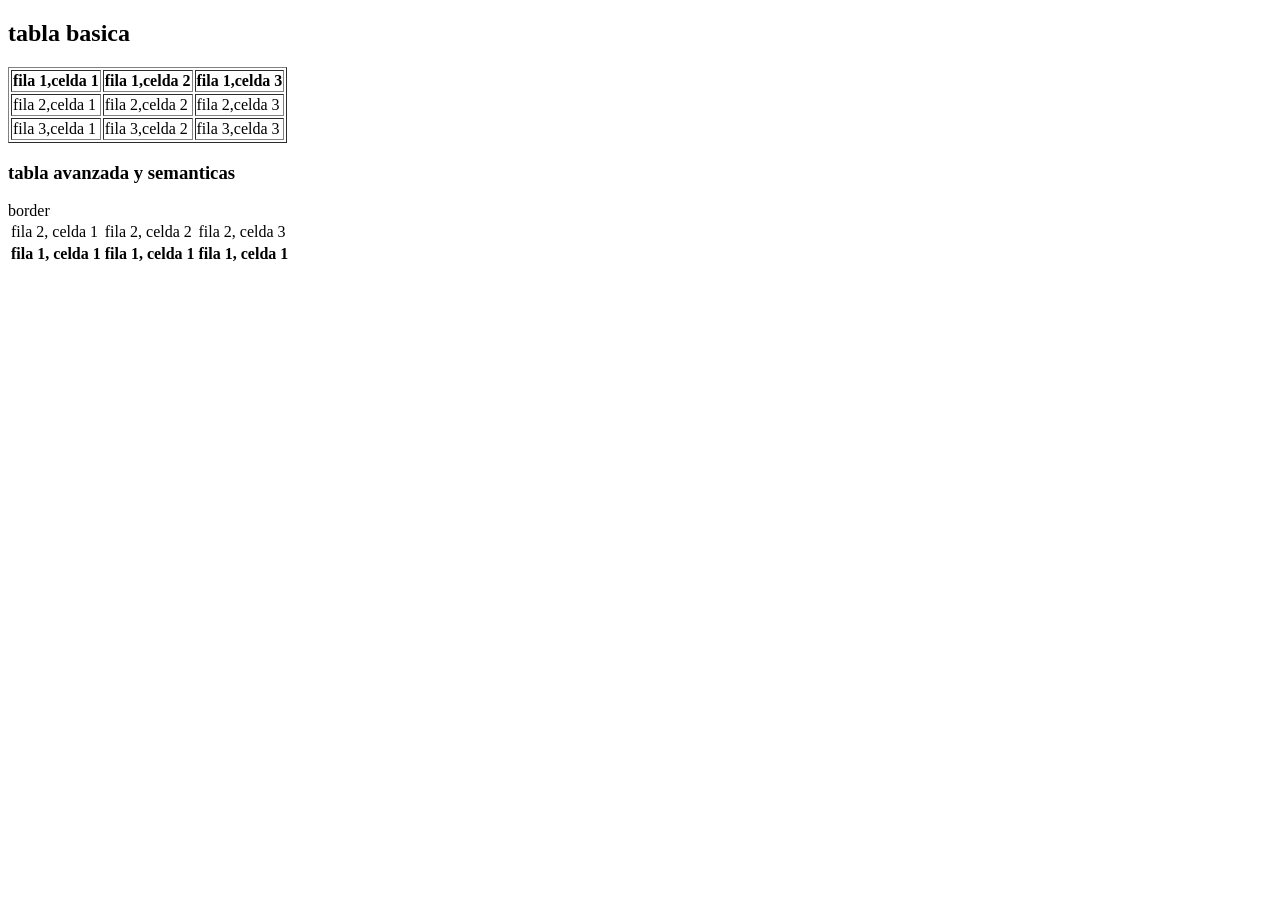
<file: semana01/index.html>
<!DOCTYPE html>
<html lang="es">
<head>
    <meta charset="UTF-8">
    <meta name="viewport" content="width=device-width, initial-scale=1.0">
    <title>tablas</title>
</head>
<body>
  
    <h2>tabla basica</h2>

    <table border>
        <tr>
            <th>fila 1,celda 1</th>
            <th>fila 1,celda 2</th>
            <th>fila 1,celda 3</th>
        </tr>
        <tr>
            <td>fila 2,celda 1</td>
            <td>fila 2,celda 2</td>
            <td>fila 2,celda 3</td>
        </tr>
        <tr>
            <td>fila 3,celda 1</td>
            <td>fila 3,celda 2</td>
            <td>fila 3,celda 3</td>
        </tr>
    </table>
    <h3>tabla avanzada y semanticas</h3>
<table> border
    <tr>
        <th>fila 1, celda 1</th>
        <th>fila 1, celda 1</th>
        <th>fila 1, celda 1</th>
    </tr>
    <thead>
        <body>
            <tr>
                <td>fila 2, celda 1</td>
                <td>fila 2, celda 2</td>
                <td>fila 2, celda 3</td>
            </tr>
        </body>
    </thead>
</table>
</body>
</html>
</file>
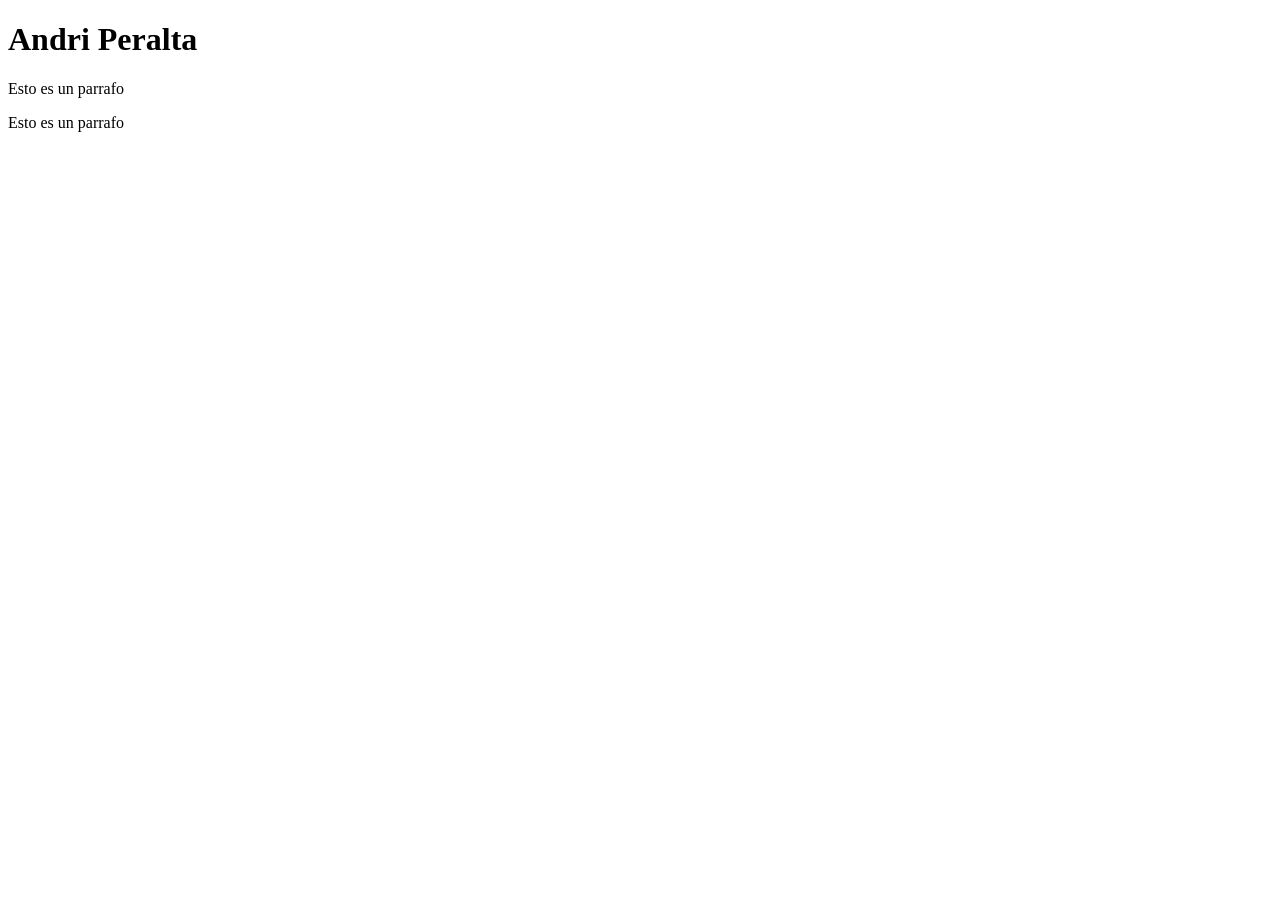
<file: semana01/dia01html/index.html>
<!DOCTYPE html>
<html lang="es">
<head>
    <meta charset="UTF-8">
    <meta name="viewport" content="width=device-width, initial-scale=1.0">
    <title>Mi primera pagina - G31</title>
</head>
<body>
    <h1>Andri Peralta</h1>
    <p>Esto es un parrafo</p>
    <p>Esto es un parrafo</p>
</body>
</html>
</file>
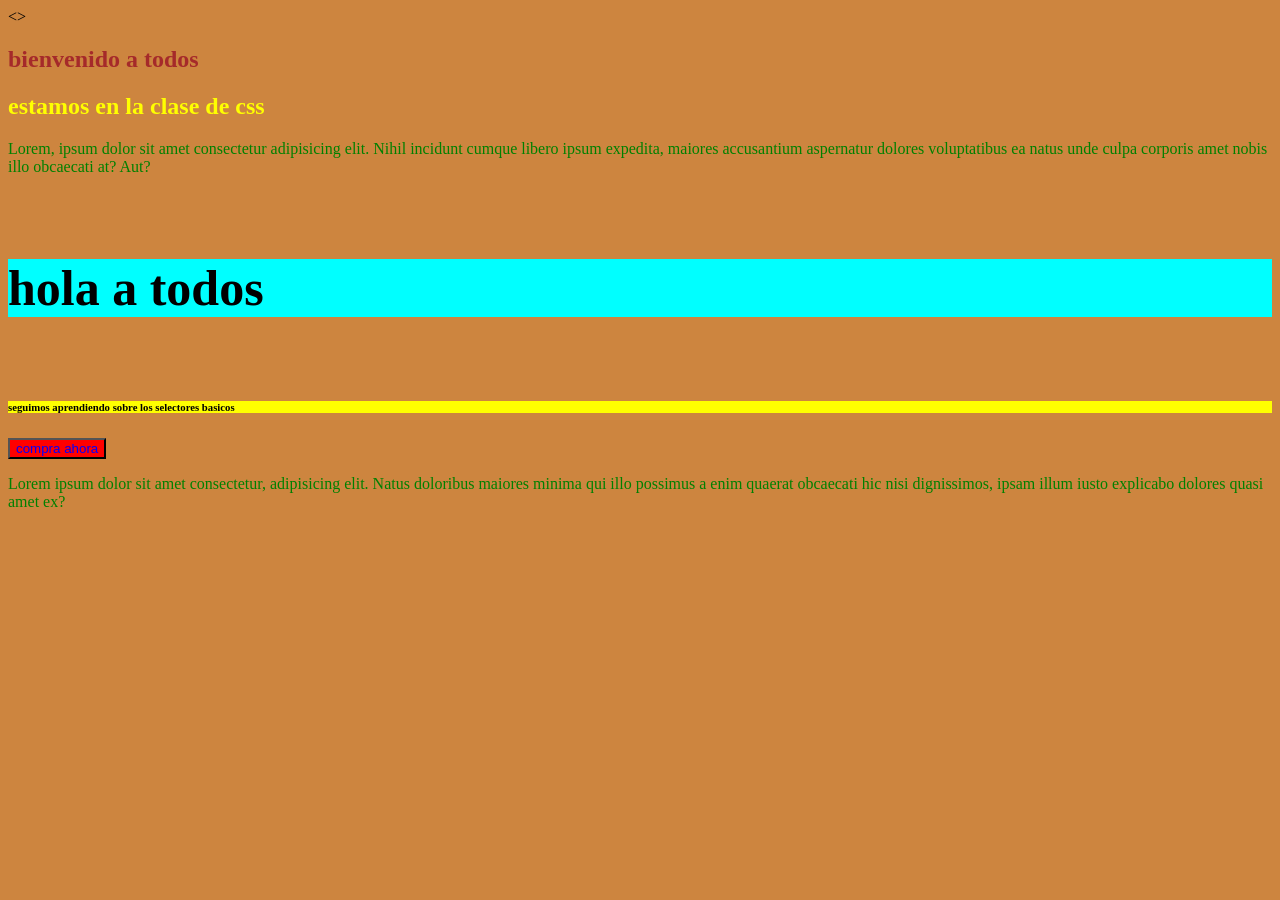
<file: semana02/dia01-01-css/index.html>
<!DOCTYPE html>
<html lang="es">
<head>
    <meta charset="UTF-8">
    <meta name="viewport" content="width=device-width, initial-scale=1.0">
    <title>CSS</title>
    <style>
       p{
        color: green;
        font-size: 16px;
       }
    
    </style>
    <link rel="stylesheet" href="estilos.css">
</head>
<>
    <section>
        <h1 style="color:brown">bienvenido a todos </h1>
        <h2 style="color:yellow">estamos en la clase de css</h2>
        <p>Lorem, ipsum dolor sit amet consectetur adipisicing elit. Nihil incidunt cumque libero ipsum expedita, maiores accusantium aspernatur dolores voluptatibus ea natus unde culpa corporis amet nobis illo obcaecati at? Aut?</p>
    </section>
    <section>
        <h5>hola a todos</h5>
        <h6 id="estado">seguimos aprendiendo sobre los selectores basicos </h6>
        <button class="btn texto-resaltado btn-verde">compra ahora </button>
        <p>Lorem ipsum dolor sit amet consectetur, adipisicing elit. Natus doloribus maiores minima qui illo possimus a enim quaerat obcaecati hic nisi dignissimos, ipsam illum iusto explicabo dolores quasi amet ex?</p>
    </section>
</body>
</html>
</file>
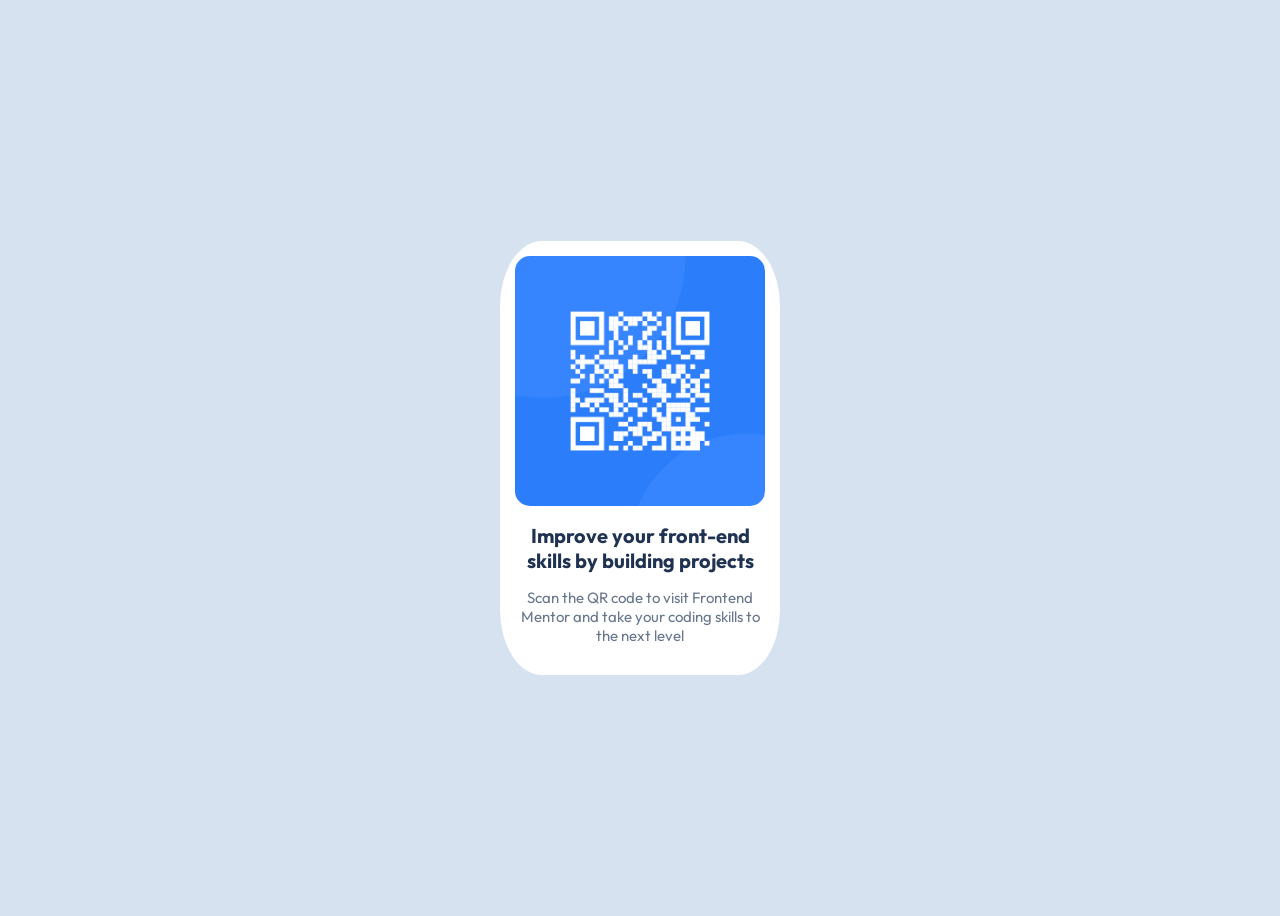
<file: semana02/dia01-02-css-gr-code/index.html>
<!DOCTYPE html>
<html lang="en">
<head>
  <meta charset="UTF-8">
  <meta name="viewport" content="width=device-width, initial-scale=1.0"> <!-- displays site properly based on user's device -->
  <title> QG code</title>
  <link rel="preconnect" href="https://fonts.googleapis.com">
<link rel="preconnect" href="https://fonts.gstatic.com" crossorigin>
<link href="https://fonts.googleapis.com/css2?family=Outfit:wght@100..900&display=swap" rel="stylesheet">
  <link rel="stylesheet" href="estilios.css">
</head>
<body>
  <main>
    <img src="images/image-qr-code.png" alt="qr code" width="250">
  <h1>
    Improve your front-end skills by building projects
  </h1> 
  <p>Scan the QR code to visit Frontend Mentor and take your coding skills to the next level</p>
  </main>

</body>
</html>
</file>
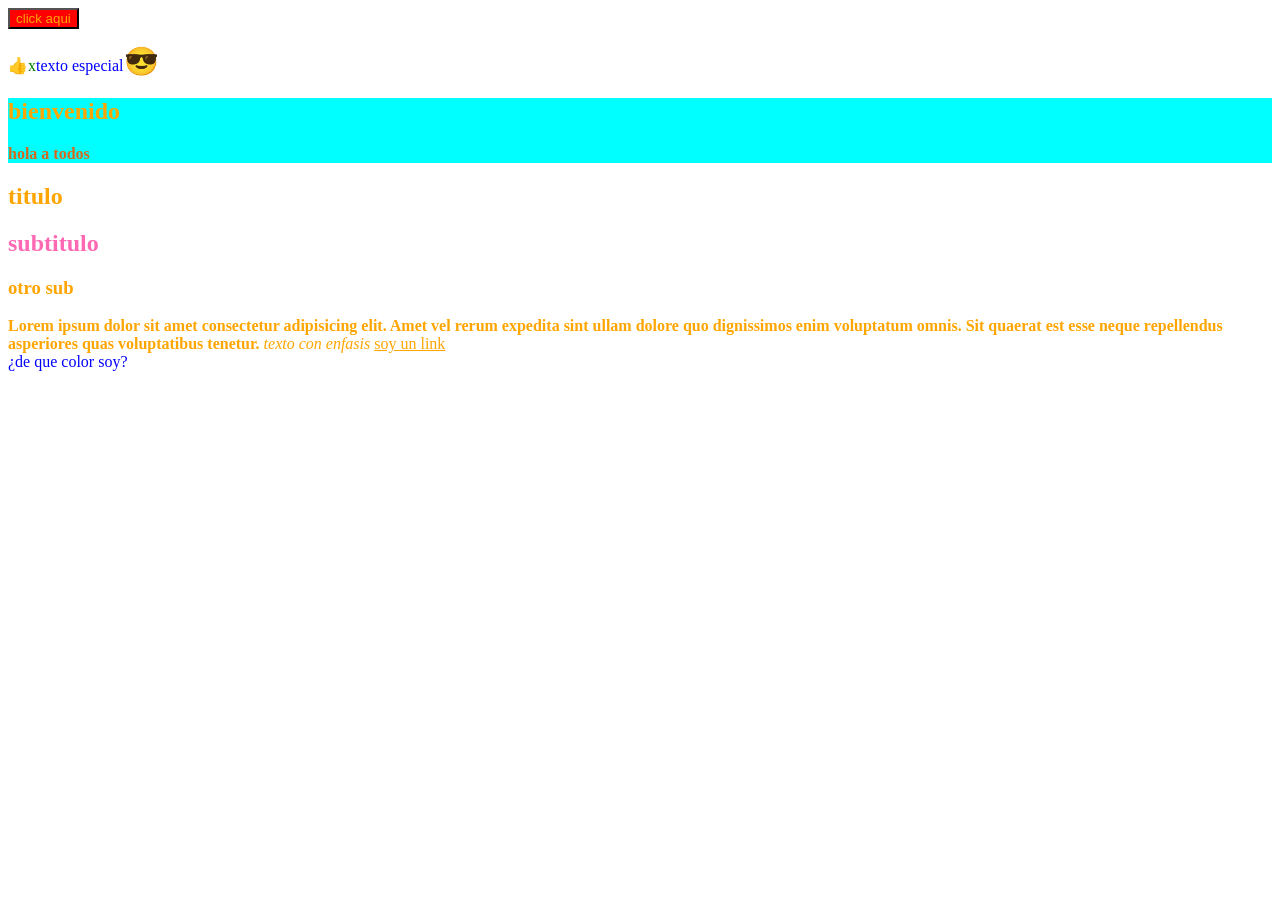
<file: semana02/dia02-03-css-teoria/index.html>
<!DOCTYPE html>
<html lang="es">
<head>
    <meta charset="UTF-8">
    <meta name="viewport" content="width=device-width, initial-scale=1.0">
    <title>teoria css</title>
    <style>
button {
    background-color: red;
}
button:hover {
    background-color: blue;
    font-size: 18px;
}

p {
    color: blue;
}
p::before {
    content: "👍x";
    color: green;
}
p::after {
    content:"😎";
    font-size: 28px;
}

article {
    background-color: aqua;
}
article h2 {
    color: orange;
}
article strong {
    color: chocolate;
}
h1, h3, em {
    border: 5px salmon;
}
body {
    color: orange;
}
button {
    color: inherit;
}
a {
    color: inherit;
}

header {
    color: violet;
}
#cabecera {
    color: blue;
}

.texto {
    color: red;
}

h2 {
    color: hotpink;

}
    </style>
</head>
<body>
    <button>click aqui</button>
    
    <p>texto especial</p>
    <article>
        <h2>bienvenido</h2>
        <strong>hola a todos</strong>
    </article>
    <section>
        <h1>titulo</h1>
        <h2>subtitulo</h2>
        <h3>otro sub</h3>
        <strong>Lorem ipsum dolor sit amet consectetur adipisicing elit. Amet vel rerum expedita sint ullam dolore quo dignissimos enim voluptatum omnis. Sit quaerat est esse neque repellendus asperiores quas voluptatibus tenetur.</strong>

        <em>texto con enfasis</em>
        <a href="">soy un link</a>
    </section>
    <header id="cabecera" class="texto">
        ¿de que color soy?
    </header>
</body>
</html>
</file>
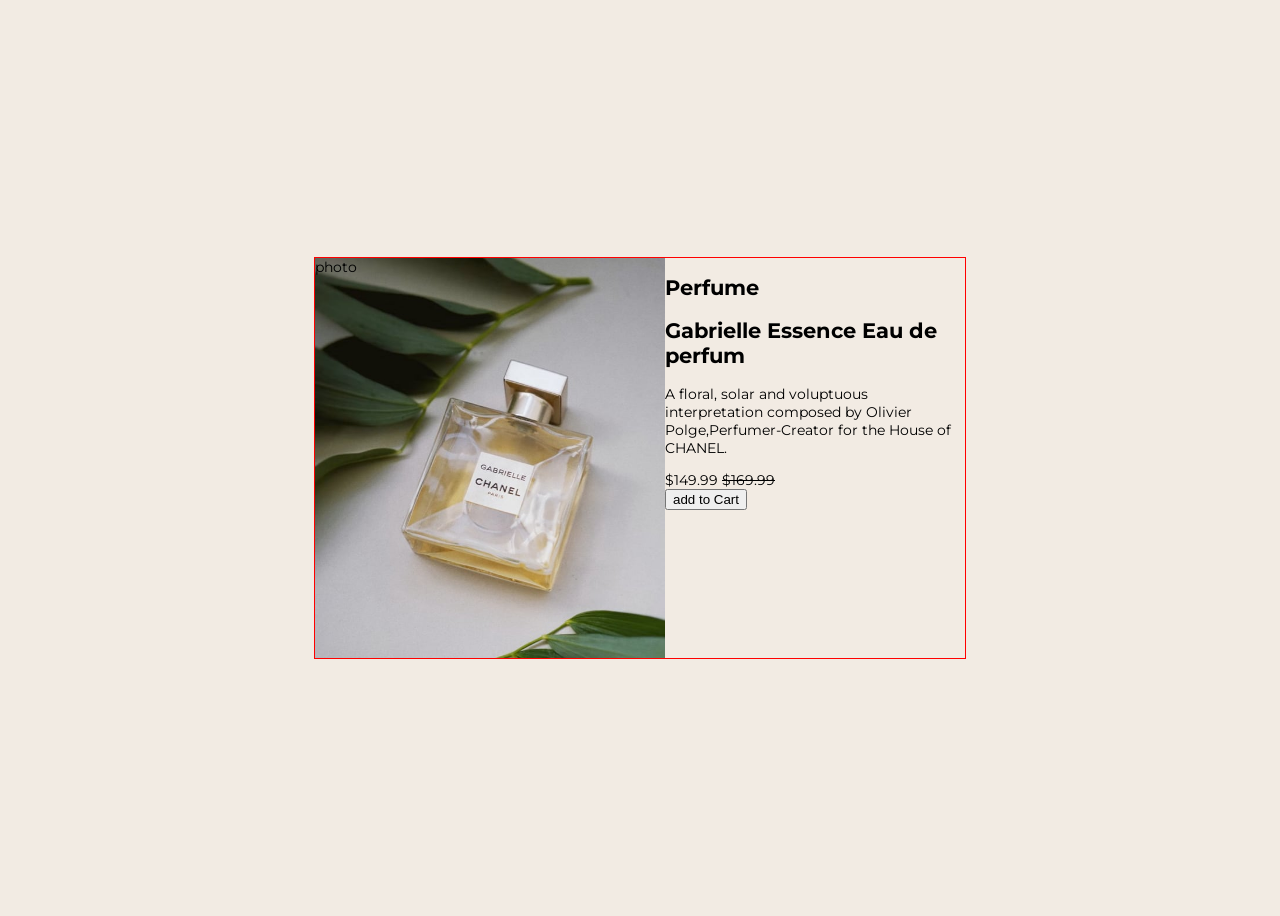
<file: semana02/dia02-04-html-css-producto/index.html>
<!DOCTYPE html>
<html lang="es">
<head>
  <meta charset="UTF-8">
  <meta name="viewport" content="width=device-width, initial-scale=1.0">
  <title>producto</title>
  <link rel="preconnect" href="https://fonts.googleapis.com">
<link rel="preconnect" href="https://fonts.gstatic.com" crossorigin>
<link href="https://fonts.googleapis.com/css2?family=Fraunces:ital,opsz,wght@0,9..144,100..900;1,9..144,100..900&family=Montserrat:ital,wght@0,100..900;1,100..900&display=swap" rel="stylesheet">
  <link rel="stylesheet" href="estilos.css">
</head>
<body>
  <main>
    <section class="photo">
      photo
    </section>
    <section class="content">
      <h2>Perfume</h2>
      <h1> Gabrielle Essence Eau de perfum</h1>
      <p>A floral, solar and voluptuous interpretation composed by Olivier Polge,Perfumer-Creator for the House of CHANEL.</p>
      <div>
        <span> $149.99</span>
        <s>$169.99</s>
      </div>
      <button>
        add to Cart
      </button>
    </section>
  </main>
</body>
</html>
</file>
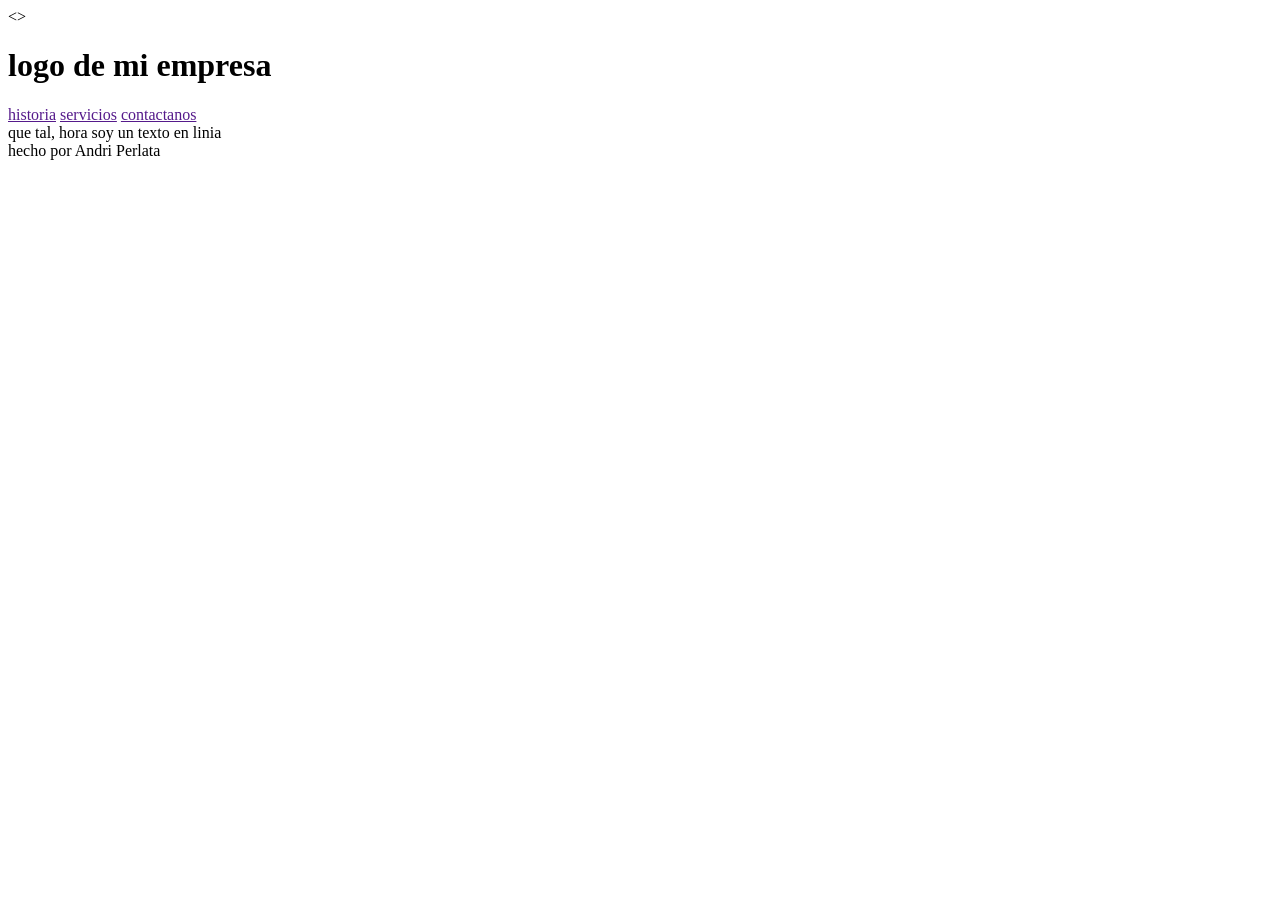
<file: semana01/dia01html/etiquetas-ni-semanticas.html>
<!DOCTYPE html>
<html lang="es">
<head>
    <meta charset="UTF-8">
    <meta name="viewport" content="width=device-width, initial-scale=1.0">
    <title>etiquetas no semanticas </title>
</head>
<body>
    <>
<h1>logo de mi empresa</h1>

    <div>
<a href="">historia</a>
<a href="">servicios</a>
<a href="">contactanos</a>
    </div>
    que tal, <span>hora soy un texto en linia </span>
<div>
    <div>hecho por Andri Perlata</div>
</div>
</body>
</html>
</file>
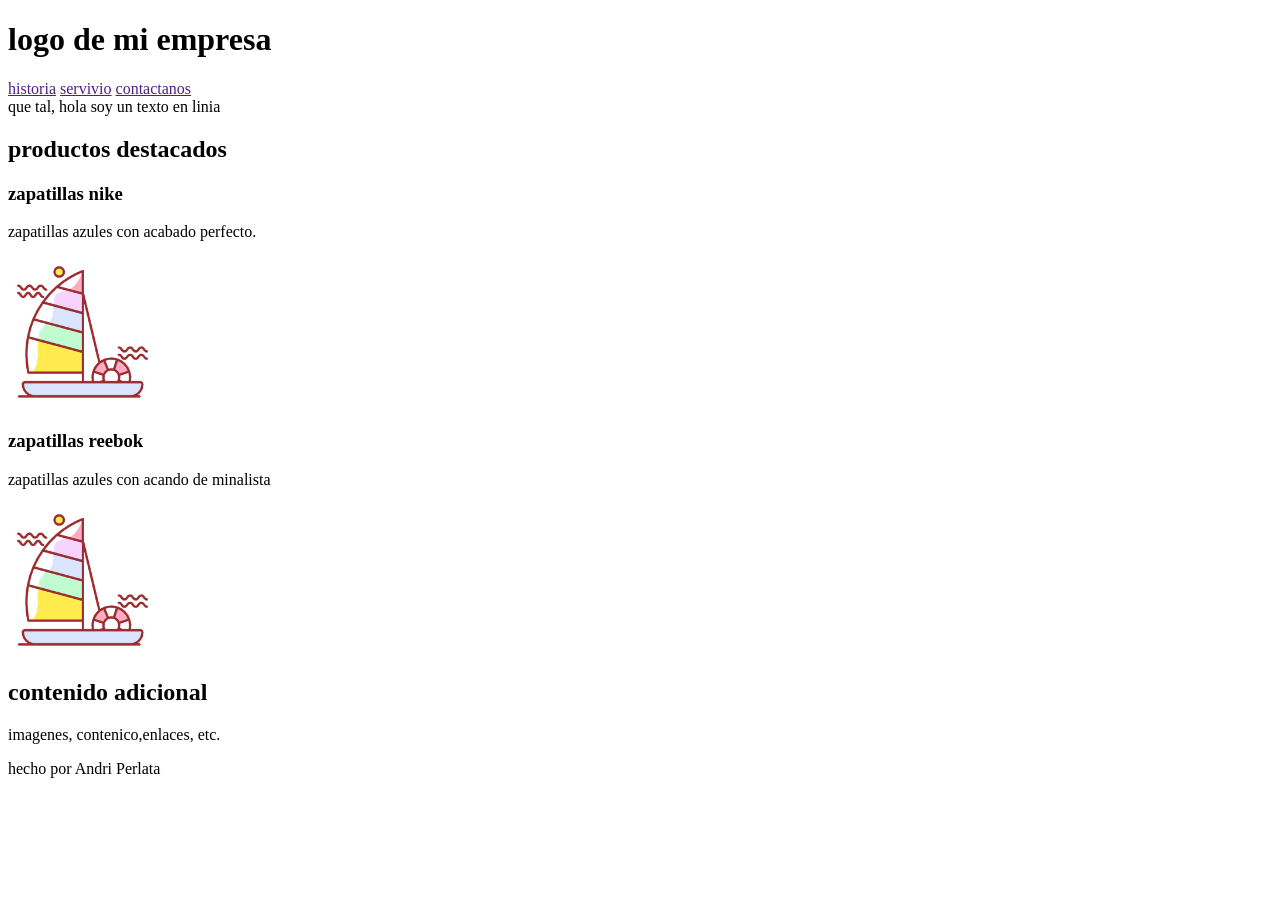
<file: semana01/dia01html/etiquetas-semanticas.html>
<!DOCTYPE html>
<html lang="es">
<head>
    <meta charset="UTF-8">
    <meta name="viewport" content="width=device-width, initial-scale=1.0">
    <title>Etiquetas semanticas</title>
</head>
<body>
    <header>
        <h1>logo de mi empresa</h1>
        <nav>
            <a href="">historia</a>
            <a href="">servivio</a>
            <a href="">contactanos</a>
        </nav>
    </header>
    <main>
        <section>
            que tal, <span>hola soy un texto en linia</span>
        </section>
        <section>
            <h2>productos destacados</h2>

            <article>
                <h3>zapatillas nike</h3>
                <p> zapatillas azules con acabado perfecto.</p>
                <img src="surf.png" alt="" width="150">
            </article>
            <article>
                <h3>zapatillas reebok</h3>
                <p>zapatillas azules con acando de minalista</p>
                <img src="surf.png" alt="" width="150">

            </article>
        </section>
        <aside>
            <h2>contenido adicional</h2>
            <p>imagenes, contenico,enlaces, etc.</p>
        </aside>
    </main>
    <footer> hecho por Andri Perlata</footer>
</body>
</html>
</file>
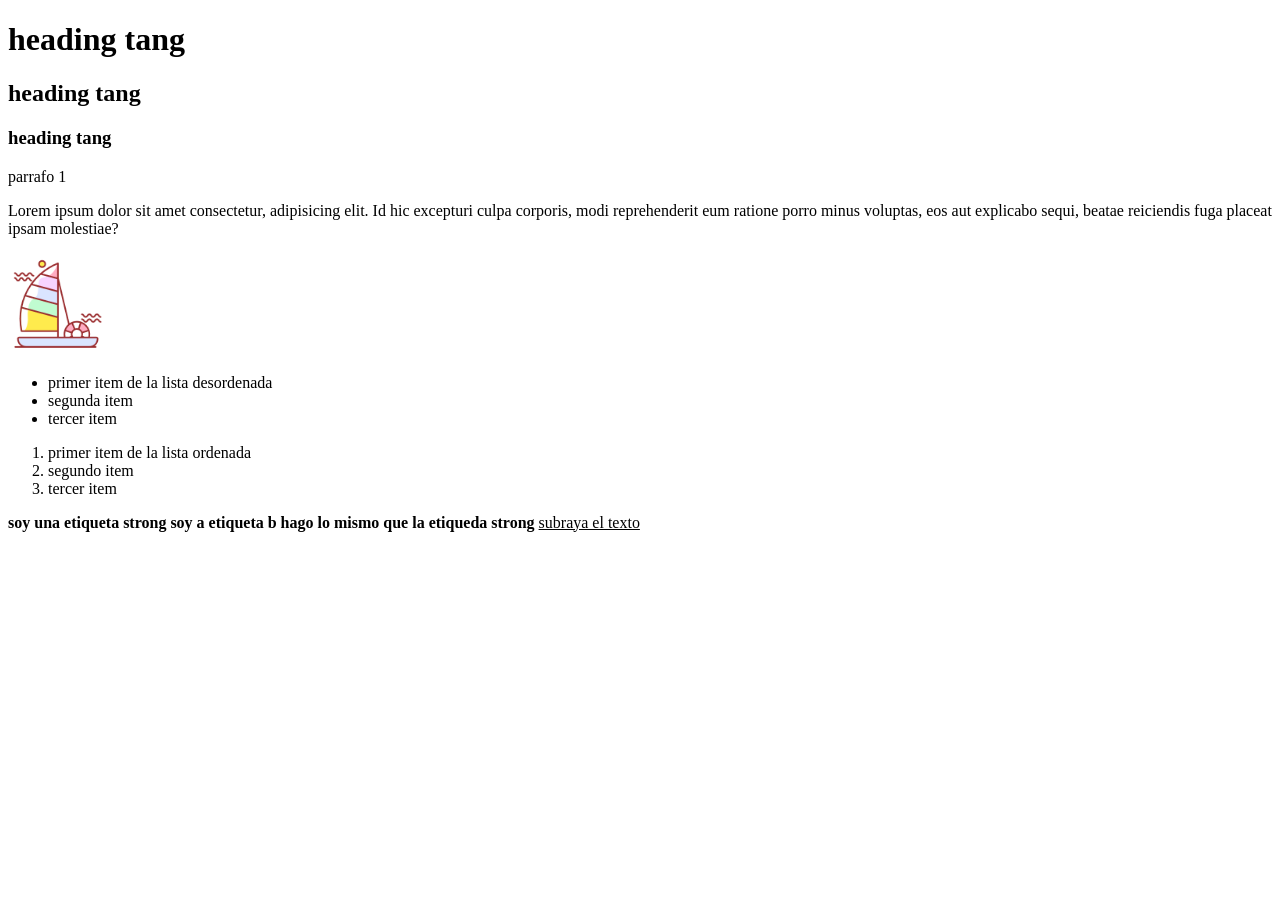
<file: semana01/dia01html/etiquetas.html>
<!DOCTYPE html>
<html lang="es">
<head>
    <meta charset="UTF-8">
    <meta name="viewport" content="width=, initial-scale=1.0">
    <title>Document</title>
</head>
<body>
    <h1>heading tang</h1>
    <h2>heading tang</h2>
    <h3>heading tang</h3>
    <p>parrafo 1</p>
    <p>Lorem ipsum dolor sit amet consectetur, adipisicing elit. Id hic excepturi culpa corporis, modi reprehenderit eum ratione porro minus voluptas, eos aut explicabo sequi, beatae reiciendis fuga placeat ipsam molestiae?</p>
    <img src="surf.png" alt="surf" width="100" height="100">
<ul>
    <li>primer item de la lista desordenada</li>
    <li>segunda item</li>
    <li>tercer item</li>
</ul>

<ol>
    <li>primer item de la lista ordenada</li>
    <li>segundo item</li>
    <li>tercer item</li>
</ol>
<!-- comentario -->
<!-- etiquetas en linea -->
<strong>soy una etiqueta strong</strong>
<b>soy a etiqueta b hago lo mismo que la etiqueda strong</b>
<u>subraya el texto</u>
</body>
</html>
</file>
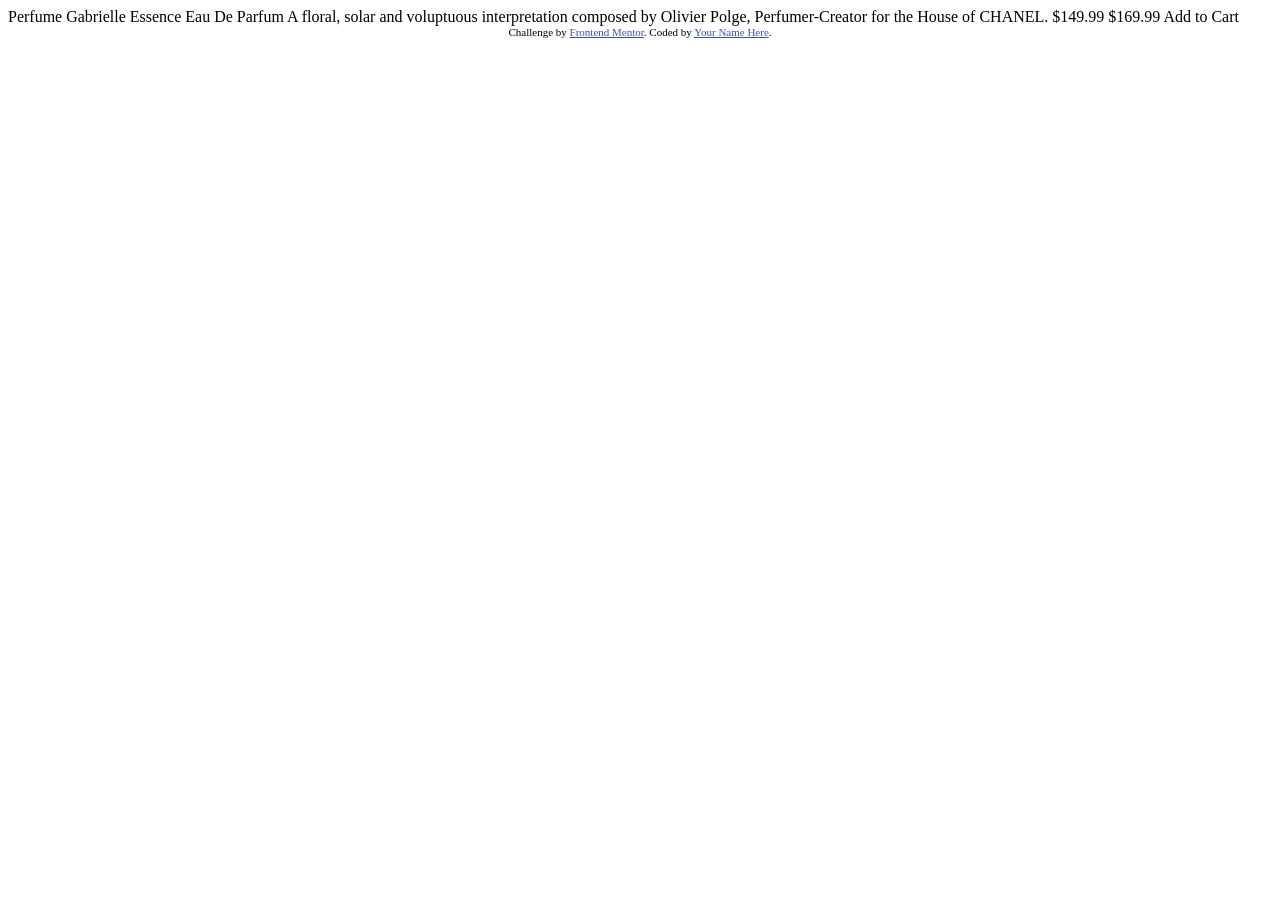
<file: semana02/dia02-04-html-css-producto/index copy.html>
<!DOCTYPE html>
<html lang="en">
<head>
  <meta charset="UTF-8">
  <meta name="viewport" content="width=device-width, initial-scale=1.0"> <!-- displays site properly based on user's device -->

  <link rel="icon" type="image/png" sizes="32x32" href="./images/favicon-32x32.png">
  
  <title>Frontend Mentor | Product preview card component</title>

  <!-- Feel free to remove these styles or customise in your own stylesheet 👍 -->
  <style>
    .attribution { font-size: 0.6875rem; text-align: center; }
    .attribution a { color: hsl(228, 45%, 44%); }
  </style>
</head>
<body>

  Perfume

  Gabrielle Essence Eau De Parfum

  A floral, solar and voluptuous interpretation composed by Olivier Polge, 
  Perfumer-Creator for the House of CHANEL.

  $149.99
  $169.99

  Add to Cart
  
  <footer class="attribution">
    Challenge by <a href="https://www.frontendmentor.io?ref=challenge">Frontend Mentor</a>. 
    Coded by <a href="#">Your Name Here</a>.
  </footer>
</body>
</html>
</file>
<file: semana02/dia01-01-css/estilos.css>
body {
     background-color: peru;
}


h5 {
    background-color: aqua;
    font-size: 50px;
}

#estado {
    background-color: yellow;
}
.btn {
    background-color: red;
}

.texto-resaltado {
    color: blue;
}
.btn
</file>
<file: semana02/dia01-02-css-gr-code/estilios.css>
body {
    font-family: "Outfit", sans-serif;
    background-color: hsl(212, 45%, 89%);
    font-size: 15px;

    display: flex;
    justify-content: center;
    align-items: center;
    height:100vh;

}

main{
    
    width: 250px;
    padding: 15px;
    background-color:hsl(0, 0%, 100%);
    border-radius: 15%;

}
img { 
    border-radius: 15px;
}
h1 {
    color:hsl(218, 44%, 22%);
    font-size: 20px;
    text-align: center;
}
p {
    color: hsl(216, 15%, 48%);
    text-align: center;
}
</file>
<file: semana02/dia02-04-html-css-producto/estilos.css>
body{
    background-color:hsl(30, 38%, 92%) ;
    font-family: "Montserrat", sans-serif;
    font-size: 14px;

    display: flex;
    justify-content: center;
    align-items: center;
    height: 100vh;
}

main {
    border: 1px solid red;
    width: 650px;
    min-height: 400px;

    display: flex;
}

.photo {
    width: 350px;
    background-image:url(images/image-product-desktop.jpg) ;
    background-size: cover;
}
.content {
    width: 300px;
}
</file>
